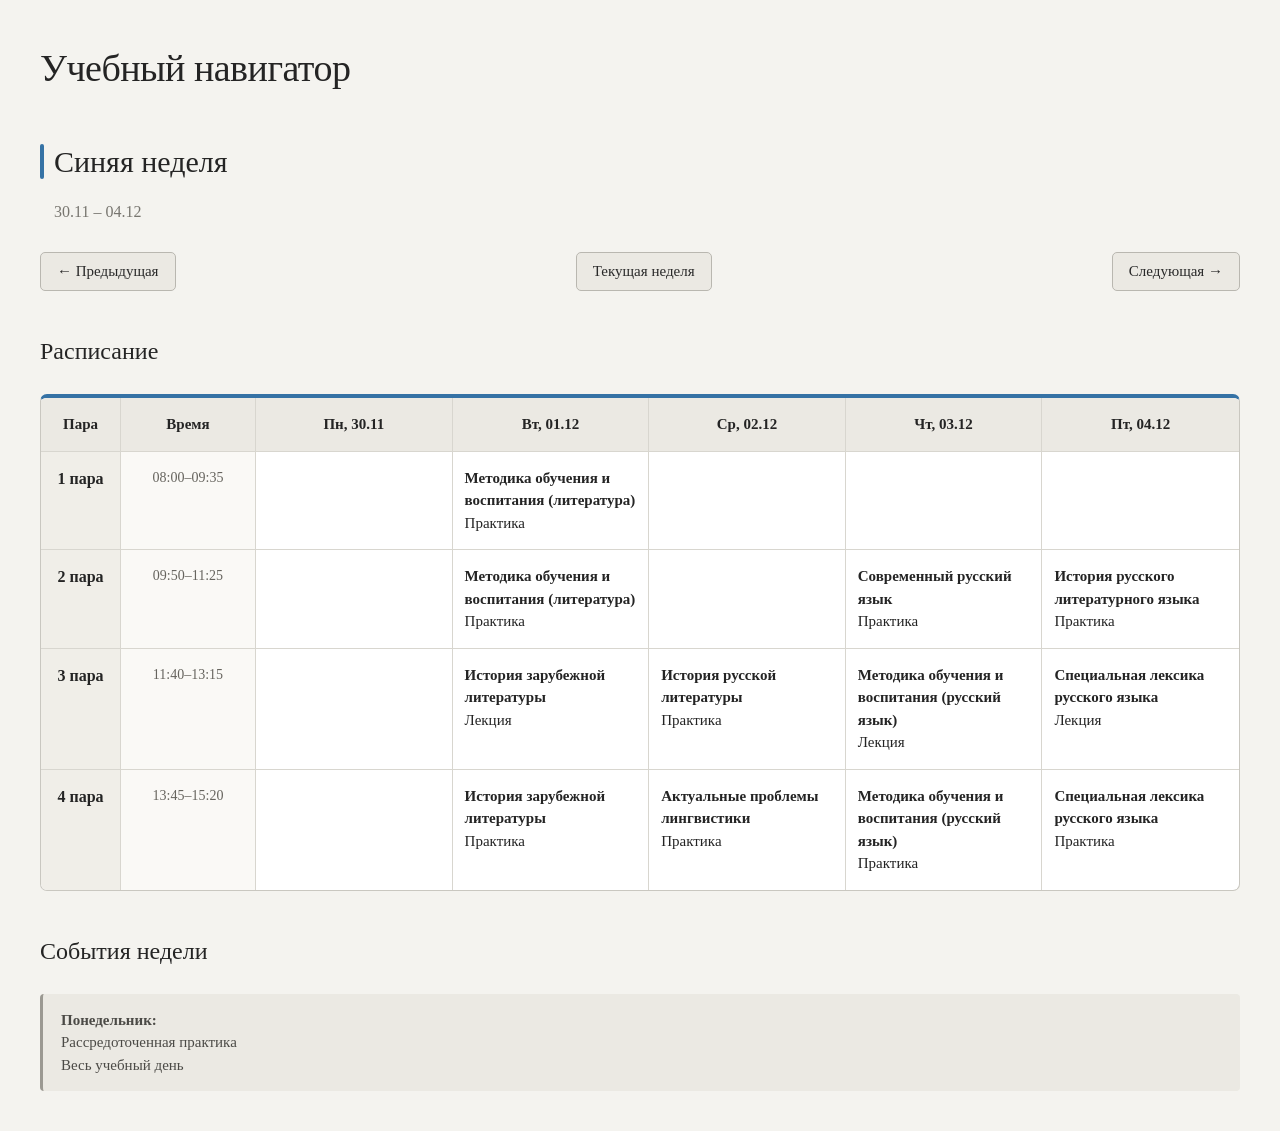
<file: index.html>
<!DOCTYPE html>
<html lang="ru">

<head>

    <meta charset="UTF-8">

    <meta name="viewport" content="width=device-width, initial-scale=1.0">

    <title>Учебный навигатор</title>

    <link rel="stylesheet" href="style.css">

</head>


<body>

    <h1>
        Учебный навигатор
    </h1>


    <h2 id="weekTitle"></h2>


    <p id="weekDates"></p>


    <!-- ============================================
         НАВИГАЦИЯ ПО НЕДЕЛЯМ
         ============================================ -->

    <div class="navigation">

        <button id="previousWeek">
            ← Предыдущая
        </button>

        <button id="currentWeek">
            Текущая неделя
        </button>

        <button id="nextWeek">
            Следующая →
        </button>

    </div>


    <!-- ============================================
         РАСПИСАНИЕ
         ============================================ -->

    <h2>
        Расписание
    </h2>


    <table id="schedule">

        <tr>

            <th>
                Пара
            </th>

            <th>
                Время
            </th>

            <th id="monday"></th>

            <th id="tuesday"></th>

            <th id="wednesday"></th>

            <th id="thursday"></th>

            <th id="friday"></th>

        </tr>


        <tr>

            <td>
                1 пара
            </td>

            <td id="time1"></td>

            <td id="monday1"></td>

            <td id="tuesday1"></td>

            <td id="wednesday1"></td>

            <td id="thursday1"></td>

            <td id="friday1"></td>

        </tr>


        <tr>

            <td>
                2 пара
            </td>

            <td id="time2"></td>

            <td id="monday2"></td>

            <td id="tuesday2"></td>

            <td id="wednesday2"></td>

            <td id="thursday2"></td>

            <td id="friday2"></td>

        </tr>


        <tr>

            <td>
                3 пара
            </td>

            <td id="time3"></td>

            <td id="monday3"></td>

            <td id="tuesday3"></td>

            <td id="wednesday3"></td>

            <td id="thursday3"></td>

            <td id="friday3"></td>

        </tr>


        <tr>

            <td>
                4 пара
            </td>

            <td id="time4"></td>

            <td id="monday4"></td>

            <td id="tuesday4"></td>

            <td id="wednesday4"></td>

            <td id="thursday4"></td>

            <td id="friday4"></td>

        </tr>

    </table>


    <!-- ============================================
         СОБЫТИЯ НЕДЕЛИ
         ============================================ -->

    <h2>
        События недели
    </h2>


    <div id="events">
        Событий нет.
    </div>


    <!-- ============================================
         JAVASCRIPT
         ============================================ -->

    <script src="script.js"></script>


</body>

</html>
</file>
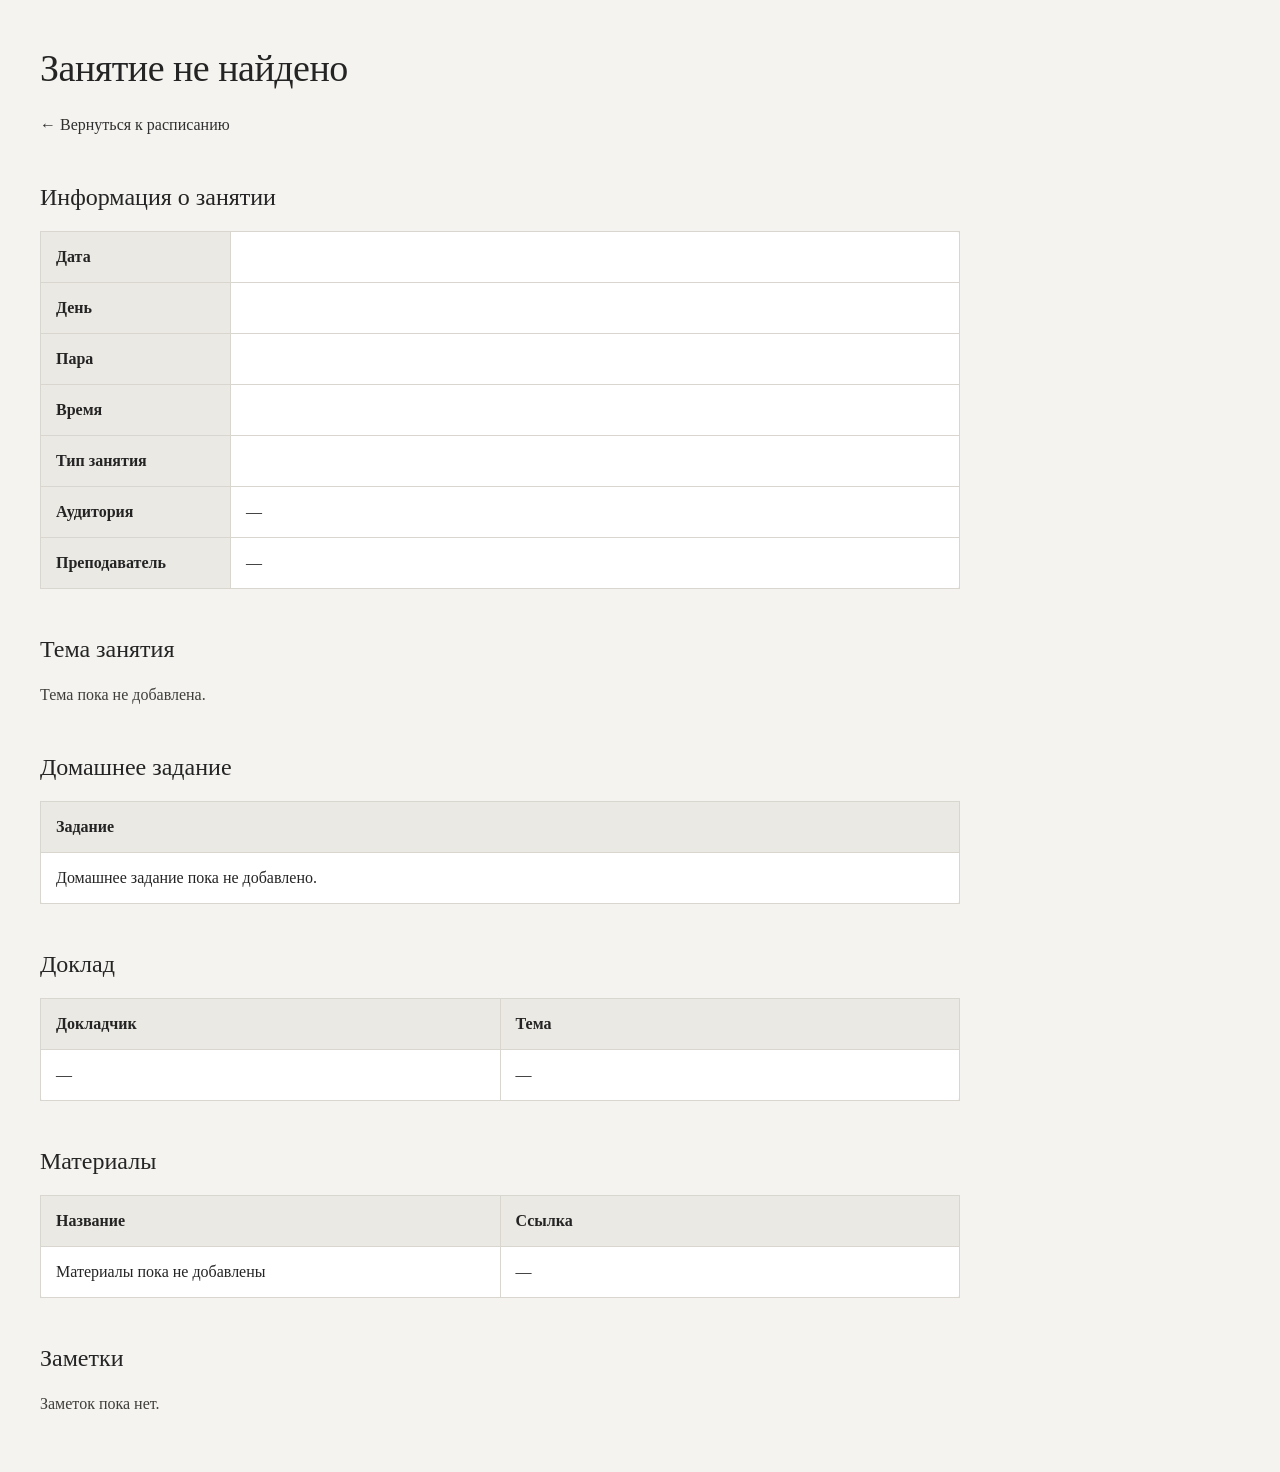
<file: lesson.html>
<!DOCTYPE html>
<html lang="ru">

<head>

    <meta charset="UTF-8">

    <meta name="viewport" content="width=device-width, initial-scale=1.0">

    <title>Занятие</title>

    <link rel="stylesheet" href="style.css">

</head>


<body>

    <h1 id="subject">
        Занятие
    </h1>


    <p>

        <a href="index.html">
            ← Вернуться к расписанию
        </a>

    </p>


    <!-- ============================================
         ИНФОРМАЦИЯ О ЗАНЯТИИ
         ============================================ -->

    <h2>
        Информация о занятии
    </h2>


    <table>

        <tr>

            <th>
                Дата
            </th>

            <td id="date"></td>

        </tr>


        <tr>

            <th>
                День
            </th>

            <td id="day"></td>

        </tr>


        <tr>

            <th>
                Пара
            </th>

            <td id="lessonNumber"></td>

        </tr>


        <tr>

            <th>
                Время
            </th>

            <td id="time"></td>

        </tr>


        <tr>

            <th>
                Тип занятия
            </th>

            <td id="lessonType"></td>

        </tr>


        <tr>

            <th>
                Аудитория
            </th>

            <td id="classroom">
                —
            </td>

        </tr>


        <tr>

            <th>
                Преподаватель
            </th>

            <td id="teacher">
                —
            </td>

        </tr>

    </table>


    <!-- ============================================
         ТЕМА
         ============================================ -->

    <h2>
        Тема занятия
    </h2>


    <p id="topic">
        Тема пока не добавлена.
    </p>


    <!-- ============================================
         ДОМАШНЕЕ ЗАДАНИЕ
         ============================================ -->

    <h2>
        Домашнее задание
    </h2>


    <table>

        <tr>

            <th>
                Задание
            </th>

        </tr>


        <tr>

            <td id="homework">
                Домашнее задание пока не добавлено.
            </td>

        </tr>

    </table>


    <!-- ============================================
         ДОКЛАД
         ============================================ -->

    <h2>
        Доклад
    </h2>


    <table>

        <tr>

            <th>
                Докладчик
            </th>

            <th>
                Тема
            </th>

        </tr>


        <tr>

            <td id="reportStudent">
                —
            </td>

            <td id="reportTopic">
                —
            </td>

        </tr>

    </table>


    <!-- ============================================
         МАТЕРИАЛЫ
         ============================================ -->

    <h2>
        Материалы
    </h2>


    <table id="materialsTable">

        <tr>

            <th>
                Название
            </th>

            <th>
                Ссылка
            </th>

        </tr>


        <tr>

            <td>
                Материалы пока не добавлены
            </td>

            <td>
                —
            </td>

        </tr>

    </table>


    <!-- ============================================
         ЗАМЕТКИ
         ============================================ -->

    <h2>
        Заметки
    </h2>


    <p id="notes">
        Заметок пока нет.
    </p>


    <!-- ============================================
         JAVASCRIPT
         ============================================ -->

    <script src="lessondata.js"></script>

    <script src="lesson.js"></script>


</body>

</html>
</file>
<file: style.css>
/* ============================================
   ОСНОВНЫЕ НАСТРОЙКИ
   ============================================ */

* {
    box-sizing: border-box;
}

body {
    margin: 0;
    padding: 40px;

    background: #f4f3ef;
    color: #242424;

    font-family:
        Georgia,
        "Times New Roman",
        serif;

    line-height: 1.5;
}


/* ============================================
   ОСНОВНОЙ КОНТЕЙНЕР
   ============================================ */

body > * {
    max-width: 1400px;
    margin-left: auto;
    margin-right: auto;
}


/* ============================================
   ЗАГОЛОВКИ
   ============================================ */

h1 {
    margin-top: 0;
    margin-bottom: 8px;

    font-size: 38px;
    font-weight: 500;

    letter-spacing: -0.5px;
}

h2 {
    margin-top: 42px;
    margin-bottom: 16px;

    font-size: 24px;
    font-weight: 500;
}


/* ============================================
   ССЫЛКИ
   ============================================ */

a {
    color: #303030;
    text-decoration: none;
}

a:hover {
    text-decoration: underline;
}


/* ============================================
   НАВИГАЦИЯ
   ============================================ */

.navigation {
    display: flex;
    align-items: center;
    justify-content: space-between;

    max-width: 1400px;

    margin: 28px auto 24px;
}

.navigation button {
    padding: 10px 16px;

    border: 1px solid #b9b7b0;
    border-radius: 5px;

    background: #ebe9e3;
    color: #292929;

    font-family: inherit;
    font-size: 15px;

    cursor: pointer;

    transition:
        background 0.15s ease,
        border-color 0.15s ease;
}

.navigation button:hover {
    background: #dedcd5;
    border-color: #96948d;
}

.navigation button:active {
    transform: translateY(1px);
}


/* ============================================
   НАЗВАНИЕ НЕДЕЛИ
   ============================================ */

#weekTitle {
    position: relative;

    margin-bottom: 2px;
    padding-left: 14px;

    font-size: 30px;
    font-weight: 500;
}

#weekTitle::before {
    content: "";

    position: absolute;

    left: 0;
    top: 5px;
    bottom: 5px;

    width: 4px;

    border-radius: 3px;
}


/* ============================================
   ЦВЕТ НЕДЕЛИ
   ============================================ */

/* Красная неделя */

body.red-week #weekTitle::before {
    background: #a33;
}

body.red-week #schedule {
    border-top: 4px solid #a33;
}


/* Синяя неделя */

body.blue-week #weekTitle::before {
    background: #3572a5;
}

body.blue-week #schedule {
    border-top: 4px solid #3572a5;
}


/* ============================================
   ДАТЫ НЕДЕЛИ
   ============================================ */

#weekDates {
    color: #77756f;

    font-size: 16px;

    padding-left: 14px;
}


/* ============================================
   ТАБЛИЦА РАСПИСАНИЯ
   ============================================ */

#schedule {
    width: 100%;

    border-collapse: separate;
    border-spacing: 0;

    margin-top: 25px;

    background: #ffffff;

    border: 1px solid #c9c7c0;
    border-radius: 7px;

    overflow: hidden;

    table-layout: fixed;
}


/* ============================================
   ЯЧЕЙКИ
   ============================================ */

#schedule th,
#schedule td {
    padding: 15px 12px;

    border-right: 1px solid #d8d6cf;
    border-bottom: 1px solid #d8d6cf;

    vertical-align: top;
}

#schedule th:last-child,
#schedule td:last-child {
    border-right: none;
}

#schedule tr:last-child td {
    border-bottom: none;
}


/* ============================================
   ЗАГОЛОВКИ ТАБЛИЦЫ
   ============================================ */

#schedule th {
    background: #ebe9e3;

    font-size: 15px;
    font-weight: 600;

    text-align: center;
}

#schedule th:first-child {
    width: 80px;
}

#schedule th:nth-child(2) {
    width: 135px;
}


/* ============================================
   ПЕРВЫЙ СТОЛБЕЦ
   ============================================ */

#schedule td:first-child {
    background: #f0eee8;

    font-weight: 600;

    text-align: center;

    white-space: nowrap;
}


/* ============================================
   ВРЕМЯ
   ============================================ */

#schedule td:nth-child(2) {
    background: #faf9f6;

    color: #66645e;

    font-size: 14px;

    text-align: center;

    white-space: nowrap;
}


/* ============================================
   ЗАНЯТИЯ
   ============================================ */

#schedule td:not(:first-child):not(:nth-child(2)) {
    min-height: 80px;

    font-size: 15px;
}

#schedule td a {
    display: block;

    height: 100%;

    color: #242424;

    text-decoration: none;

    transition:
        background 0.15s ease,
        box-shadow 0.15s ease;
}

#schedule td a:hover {
    background: #f1f0eb;

    text-decoration: none;

    box-shadow:
        inset 0 0 0 1px #c5c3bc;

    border-radius: 4px;
}

#schedule td strong {
    font-weight: 600;
}


/* ============================================
   СОБЫТИЯ
   ============================================ */

#events {
    max-width: 1400px;

    margin-top: 25px;
    padding: 15px 18px;

    background: #ebe9e3;

    border-left: 3px solid #9b9992;
    border-radius: 4px;

    color: #4b4a46;

    font-size: 15px;
}


/* ============================================
   СТРАНИЦА ЗАНЯТИЯ
   ============================================ */

body:has(#lessonNumber) {
    max-width: 1000px;
}


/* ============================================
   ТАБЛИЦЫ НА СТРАНИЦЕ ЗАНЯТИЯ
   ============================================ */

body:has(#lessonNumber) table {
    width: 100%;

    border-collapse: collapse;

    background: #ffffff;

    border: 1px solid #c9c7c0;

    border-radius: 6px;
}

body:has(#lessonNumber) th,
body:has(#lessonNumber) td {
    padding: 13px 15px;

    border: 1px solid #d8d6cf;

    text-align: left;
}

body:has(#lessonNumber) th {
    width: 190px;

    background: #ebe9e3;

    font-weight: 600;
}


/* ============================================
   ЗАГОЛОВОК СТРАНИЦЫ ЗАНЯТИЯ
   ============================================ */

body:has(#lessonNumber) h1 {
    margin-bottom: 12px;
}


/* ============================================
   БЛОКИ С ТЕКСТОМ
   ============================================ */

body:has(#lessonNumber) p {
    color: #3f3e3a;
}


/* ============================================
   ДОМАШНЕЕ ЗАДАНИЕ
   ============================================ */

.homework {
    padding: 15px 18px;

    background: #ffffff;

    border: 1px solid #c9c7c0;
    border-radius: 6px;
}

.homework p {
    margin: 0;

    color: #3f3e3a;
}


/* ============================================
   МОБИЛЬНАЯ ВЕРСИЯ
   ============================================ */

@media (max-width: 900px) {

    body {
        padding: 20px;
    }

    h1 {
        font-size: 30px;
    }

    #weekTitle {
        font-size: 25px;
    }

    .navigation {
        gap: 10px;
    }

    .navigation button {
        padding: 8px 11px;

        font-size: 14px;
    }

    #schedule {
        font-size: 13px;
    }

    #schedule th,
    #schedule td {
        padding: 10px 7px;
    }

    #schedule th:first-child {
        width: 60px;
    }

    #schedule th:nth-child(2) {
        width: 105px;
    }

}


@media (max-width: 650px) {

    body {
        padding: 12px;
    }

    h1 {
        font-size: 27px;
    }

    h2 {
        font-size: 21px;
    }

    .navigation {
        flex-wrap: wrap;
    }

    #schedule {
        display: block;

        overflow-x: auto;

        white-space: normal;
    }

    #schedule th,
    #schedule td {
        min-width: 125px;
    }

    #schedule th:first-child,
    #schedule td:first-child {
        min-width: 60px;
    }

    #schedule th:nth-child(2),
    #schedule td:nth-child(2) {
        min-width: 105px;
    }

    /* ============================================
   АДАПТИВНОСТЬ ТАБЛИЦ ДЛЯ МОБИЛЬНЫХ
   ============================================ */

table {
    max-width: 100%;
    overflow-x: auto;
}

body:has(#lessonNumber) table {
    display: block;
    width: 100%;
    overflow-x: auto;
}

}
</file>
